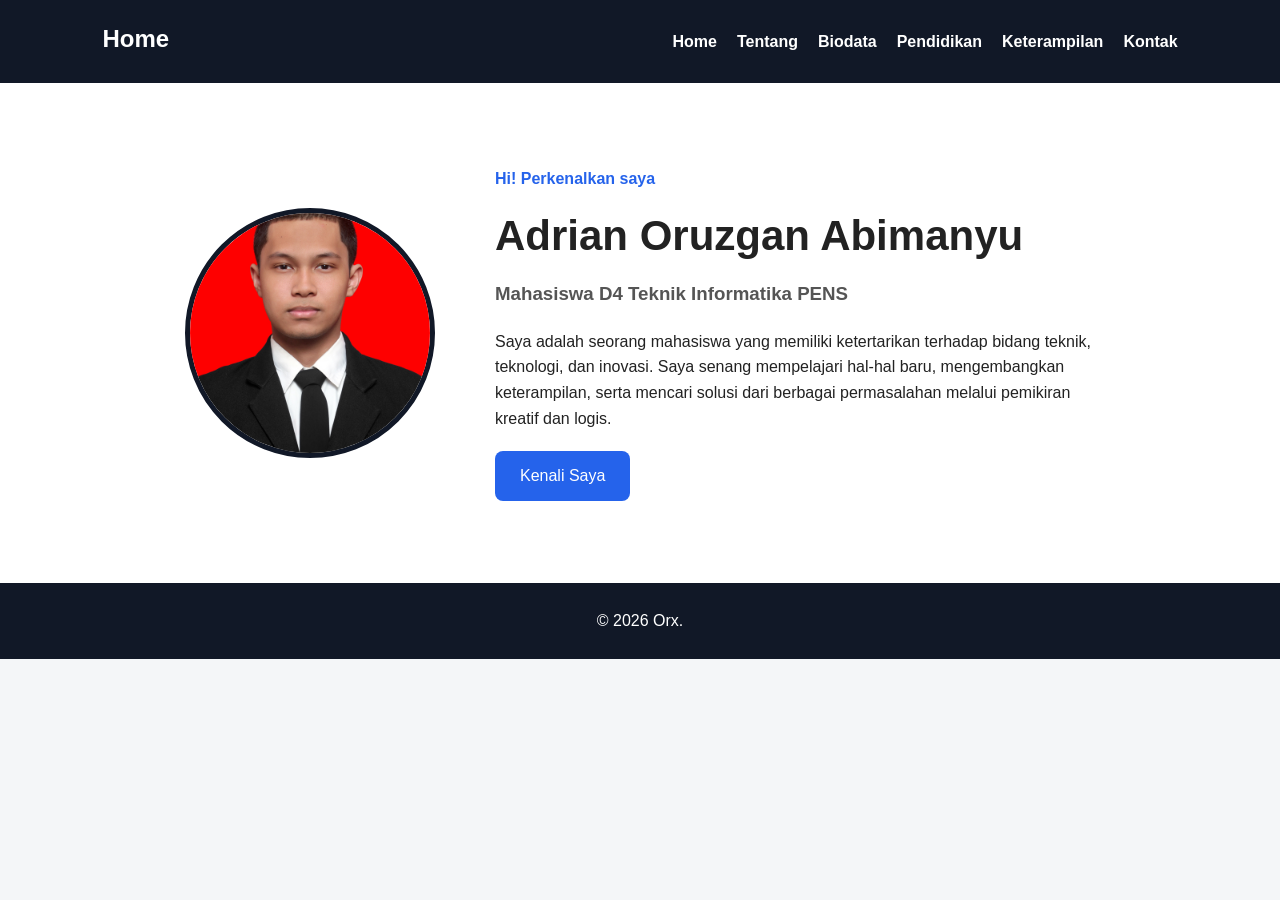
<file: index.html>
<!DOCTYPE html>
<html lang="id">

<head>
    <meta charset="UTF-8">
    <meta name="viewport" content="width=device-width, initial-scale=1.0">

    <title>Home - Adrian Oruzgan Abimanyu</title>

    <link rel="stylesheet" href="style.css">
</head>

<body>

    <header>
        <h2>Home</h2>

     <nav>
    <a href="index.html" class="page-link">Home</a>
    <a href="about.html" class="page-link">Tentang</a>
    <a href="biodata.html" class="page-link">Biodata</a>
    <a href="pendidikan.html" class="page-link">Pendidikan</a>
    <a href="keterampilan.html" class="page-link">Keterampilan</a>
    <a href="kontak.html" class="page-link">Kontak</a>
    </nav>
    </header>

    <section class="hero">

        <img src="image/pasfoto oruzgan newest.jpeg"
             alt="Foto Profil Adrian"
             class="profile-img">

        <div class="hero-text">

            <h4>Hi! Perkenalkan saya</h4>

            <h1>Adrian Oruzgan Abimanyu</h1>

            <h3>Mahasiswa D4 Teknik Informatika PENS</h3>

            <p>
                Saya adalah seorang mahasiswa yang memiliki ketertarikan
                terhadap bidang teknik, teknologi, dan inovasi.
                Saya senang mempelajari hal-hal baru, mengembangkan
                keterampilan, serta mencari solusi dari berbagai
                permasalahan melalui pemikiran kreatif dan logis.
            </p>

            <a href="about.html" class="button">
                Kenali Saya
            </a>

        </div>

    </section>

    <footer>
        <p>
            &copy; 2026 Orx.
        </p>
    </footer>


</body>

</html>
</file>
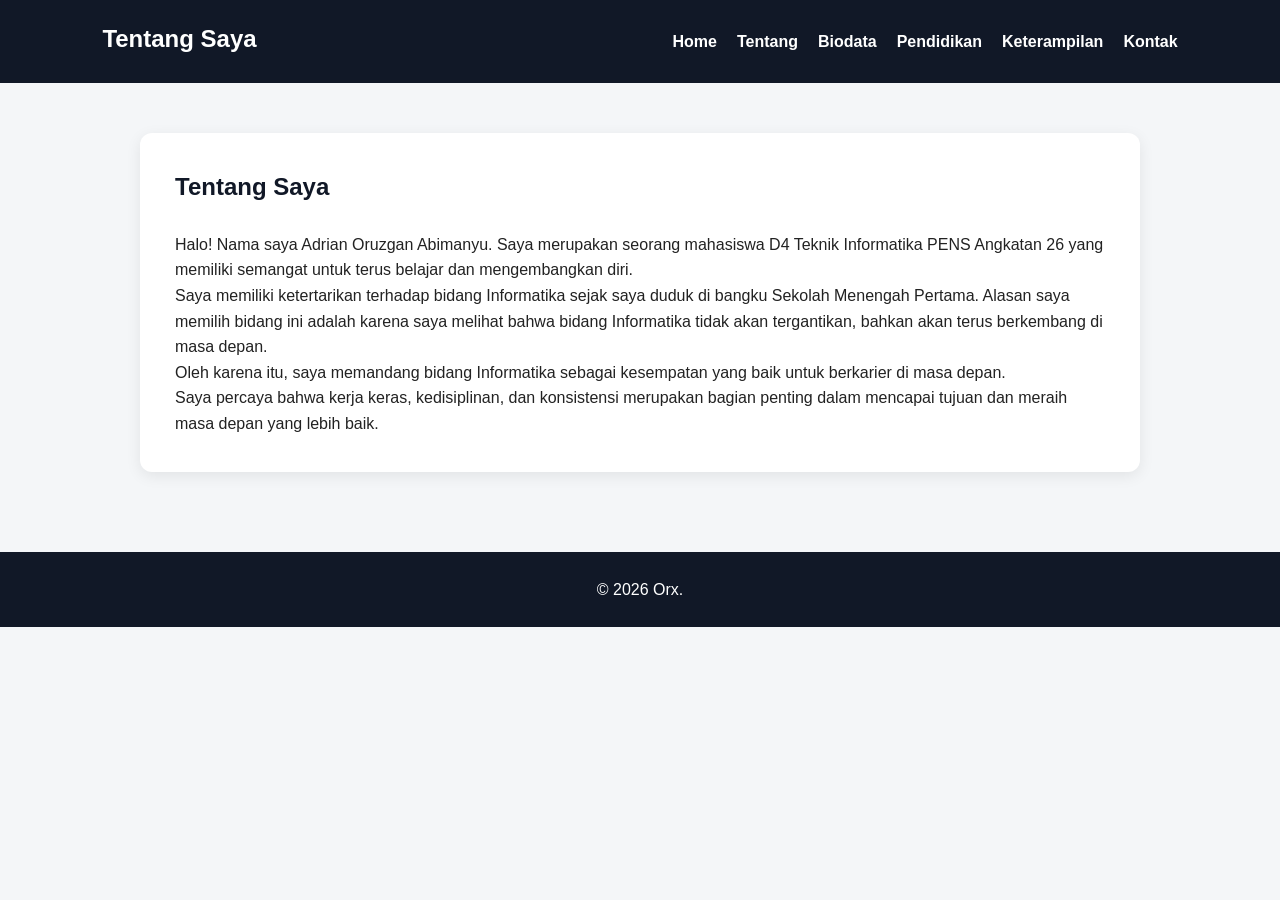
<file: about.html>
<!DOCTYPE html>
<html lang="id">

<head>
    <meta charset="UTF-8">
    <meta name="viewport" content="width=device-width, initial-scale=1.0">

    <title>Tentang Saya - Adrian Oruzgan Abimanyu</title>

    <link rel="stylesheet" href="style.css">
</head>

<body>

    <header>
        <h2>Tentang Saya</h2>

    <nav>
    <a href="index.html" class="page-link">Home</a>
    <a href="about.html" class="page-link">Tentang</a>
    <a href="biodata.html" class="page-link">Biodata</a>
    <a href="pendidikan.html" class="page-link">Pendidikan</a>
    <a href="keterampilan.html" class="page-link">Keterampilan</a>
    <a href="kontak.html" class="page-link">Kontak</a>
    </nav>
    </header>

    <main>

        <div class="container">

            <section class="card">

                <h2>Tentang Saya</h2>

                <p>
                    Halo! Nama saya Adrian Oruzgan Abimanyu.
                    Saya merupakan seorang mahasiswa D4 Teknik
                    Informatika PENS Angkatan 26 yang memiliki
                    semangat untuk terus belajar dan mengembangkan diri.
                </p>

                <p>
                    Saya memiliki ketertarikan terhadap bidang Informatika
                    sejak saya duduk di bangku Sekolah Menengah Pertama.
                    Alasan saya memilih bidang ini adalah karena saya
                    melihat bahwa bidang Informatika tidak akan tergantikan,
                    bahkan akan terus berkembang di masa depan.
                </p>

                <p>
                    Oleh karena itu, saya memandang bidang Informatika
                    sebagai kesempatan yang baik untuk berkarier
                    di masa depan.
                </p>

                <p>
                    Saya percaya bahwa kerja keras, kedisiplinan,
                    dan konsistensi merupakan bagian penting dalam
                    mencapai tujuan dan meraih masa depan yang lebih baik.
                </p>

            </section>

        </div>

    </main>

    <footer>
        <p>&copy; 2026 Orx.</p>
    </footer>


</body>

</html>
</file>
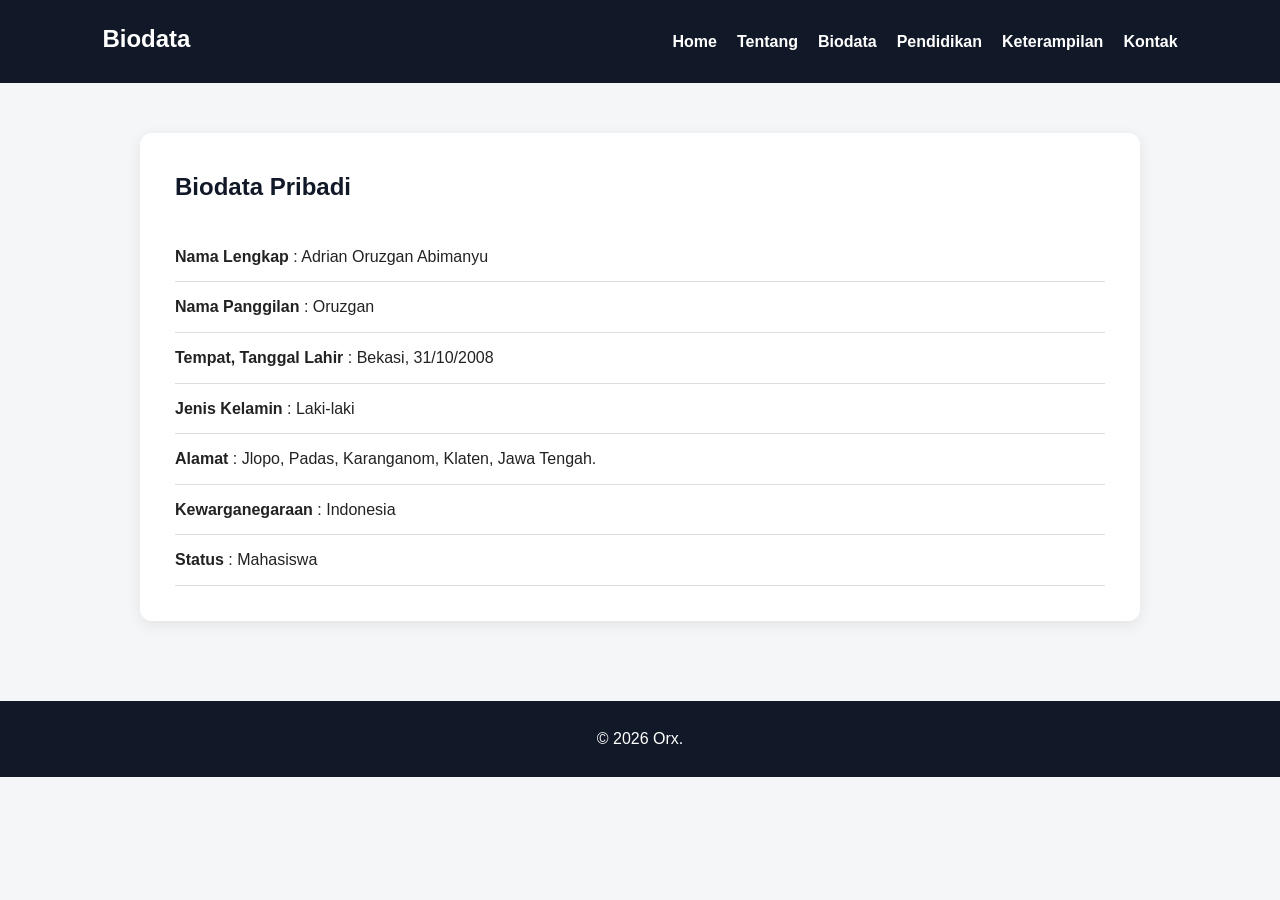
<file: biodata.html>
<!DOCTYPE html>
<html lang="id">

<head>
    <meta charset="UTF-8">
    <meta name="viewport" content="width=device-width, initial-scale=1.0">

    <title>Biodata - Adrian Oruzgan Abimanyu</title>

    <link rel="stylesheet" href="style.css">
</head>

<body>

    <header>
        <h2>Biodata</h2>

    <nav>
    <a href="index.html" class="page-link">Home</a>
    <a href="about.html" class="page-link">Tentang</a>
    <a href="biodata.html" class="page-link">Biodata</a>
    <a href="pendidikan.html" class="page-link">Pendidikan</a>
    <a href="keterampilan.html" class="page-link">Keterampilan</a>
    <a href="kontak.html" class="page-link">Kontak</a>
    </nav>
    </header>

    <main>

        <div class="container">

            <section class="card">

                <h2>Biodata Pribadi</h2>

                <ul class="biodata-list">

                    <li>
                        <strong>Nama Lengkap</strong>
                        : Adrian Oruzgan Abimanyu
                    </li>

                    <li>
                        <strong>Nama Panggilan</strong>
                        : Oruzgan
                    </li>

                    <li>
                        <strong>Tempat, Tanggal Lahir</strong>
                        : Bekasi, 31/10/2008
                    </li>

                    <li>
                        <strong>Jenis Kelamin</strong>
                        : Laki-laki
                    </li>

                    <li>
                        <strong>Alamat</strong>
                        : Jlopo, Padas, Karanganom, Klaten, Jawa Tengah.
                    </li>

                    <li>
                        <strong>Kewarganegaraan</strong>
                        : Indonesia
                    </li>

                    <li>
                        <strong>Status</strong>
                        : Mahasiswa
                    </li>

                </ul>

            </section>

        </div>

    </main>

    <footer>
        <p>&copy; 2026 Orx.</p>
    </footer>


</body>

</html>
</file>
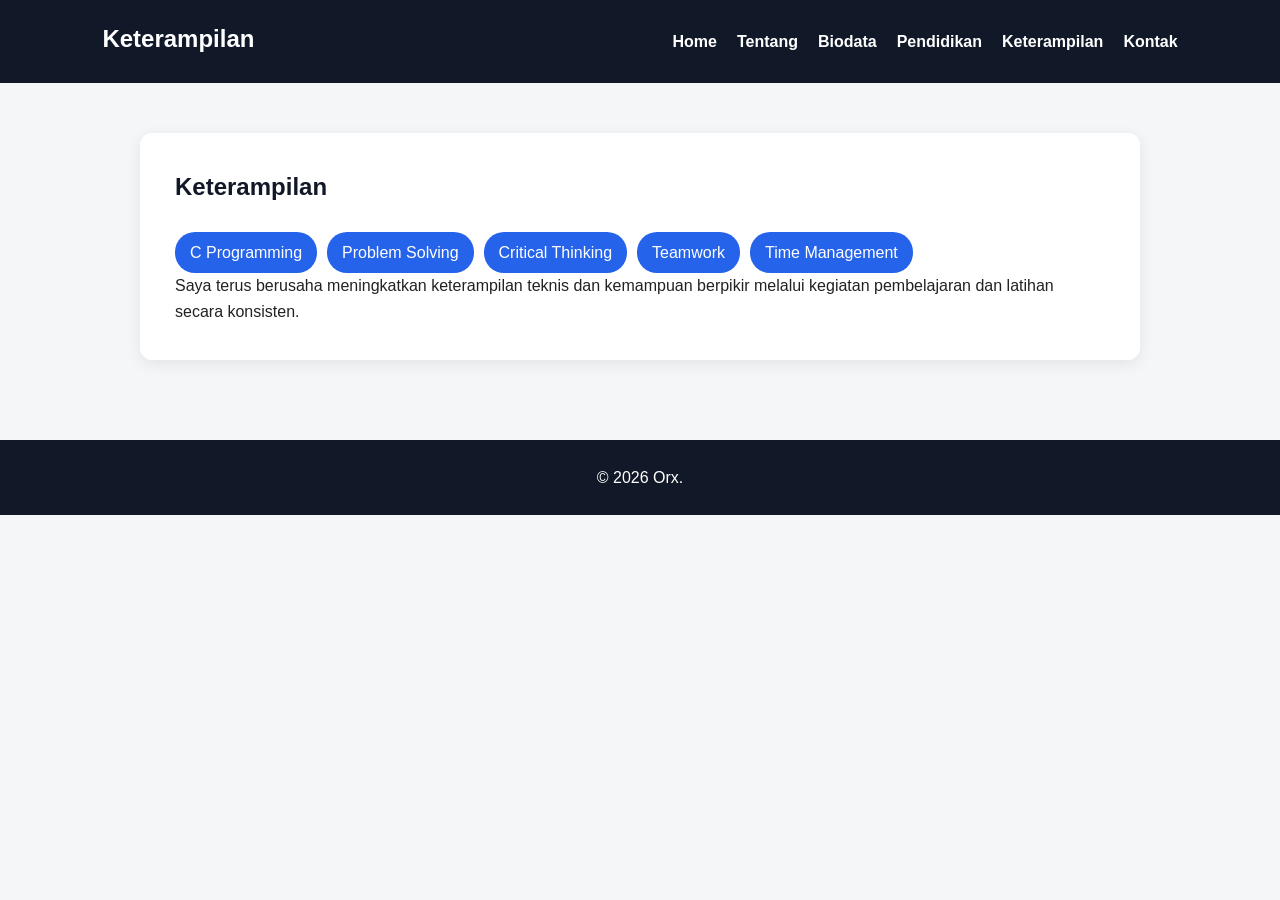
<file: keterampilan.html>
<!DOCTYPE html>
<html lang="id">

<head>
    <meta charset="UTF-8">
    <meta name="viewport" content="width=device-width, initial-scale=1.0">

    <title>Keterampilan - Adrian Oruzgan Abimanyu</title>

    <link rel="stylesheet" href="style.css">
</head>

<body>

    <header>
        <h2>Keterampilan</h2>

            <nav>
    <a href="index.html" class="page-link">Home</a>
    <a href="about.html" class="page-link">Tentang</a>
    <a href="biodata.html" class="page-link">Biodata</a>
    <a href="pendidikan.html" class="page-link">Pendidikan</a>
    <a href="keterampilan.html" class="page-link">Keterampilan</a>
    <a href="kontak.html" class="page-link">Kontak</a>
    </nav>
    </header>

    <main>

        <div class="container">

            <section class="card">

                <h2>Keterampilan</h2>

                <div class="skills">

    
                    <span class="skill">C Programming</span>
                    <span class="skill">Problem Solving</span>
                    <span class="skill">Critical Thinking</span>
                    <span class="skill">Teamwork</span>
                    <span class="skill">Time Management</span>

                </div>

                <p>
                    Saya terus berusaha meningkatkan keterampilan
                    teknis dan kemampuan berpikir melalui kegiatan
                    pembelajaran dan latihan secara konsisten.
                </p>

            </section>

        </div>

    </main>

    <footer>
        <p>&copy; 2026 Orx.</p>
    </footer>


</body>

</html>
</file>
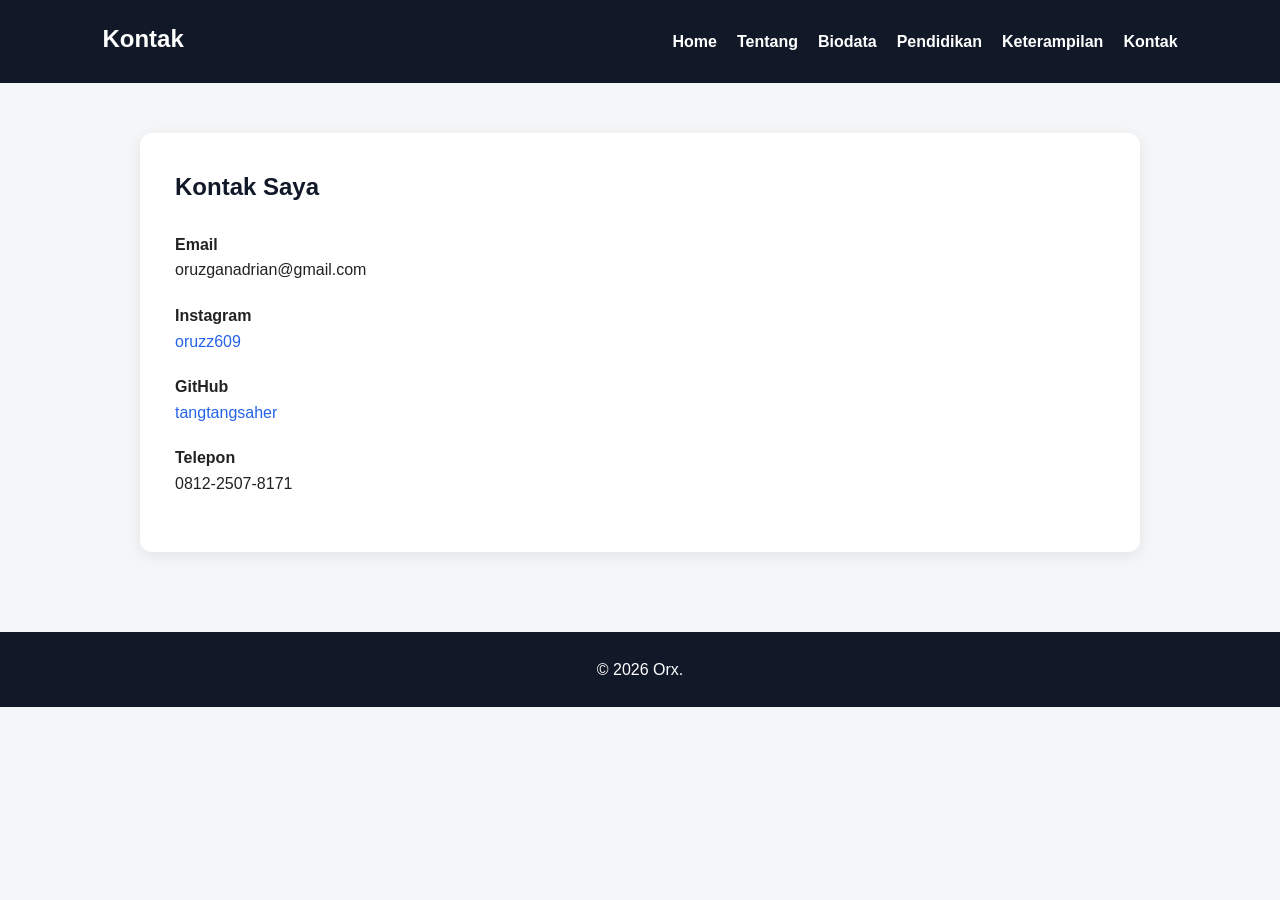
<file: kontak.html>
<!DOCTYPE html>
<html lang="id">

<head>
    <meta charset="UTF-8">
    <meta name="viewport" content="width=device-width, initial-scale=1.0">

    <title>Kontak - Adrian Oruzgan Abimanyu</title>

    <link rel="stylesheet" href="style.css">
</head>

<body>

    <header>
        <h2>Kontak</h2>

            <nav>
    <a href="index.html" class="page-link">Home</a>
    <a href="about.html" class="page-link">Tentang</a>
    <a href="biodata.html" class="page-link">Biodata</a>
    <a href="pendidikan.html" class="page-link">Pendidikan</a>
    <a href="keterampilan.html" class="page-link">Keterampilan</a>
    <a href="kontak.html" class="page-link">Kontak</a>
    </nav>
    </header>

    <main>

        <div class="container">

            <section class="card">

                <h2>Kontak Saya</h2>

                <div class="contact-item">
                    <strong>Email</strong>
                    <p>oruzganadrian@gmail.com</p>
                </div>

                <div class="contact-item">
                    <strong>Instagram</strong>
                    <p>
                        <a href="https://www.instagram.com/oruzz609/"
                           target="_blank">
                            oruzz609
                        </a>
                    </p>
                </div>

                <div class="contact-item">
                    <strong>GitHub</strong>
                    <p>
                        <a href="https://github.com/tangtangsaher"
                           target="_blank">
                            tangtangsaher
                        </a>
                    </p>
                </div>

                <div class="contact-item">
                    <strong>Telepon</strong>
                    <p>0812-2507-8171</p>
                </div>

            </section>

        </div>

    </main>

    <footer>
        <p>&copy; 2026 Orx.</p>
    </footer>

    <script>
    window.addEventListener("load", function () {
        document.body.classList.add("page-loaded");
    });

    document.querySelectorAll("a").forEach(function (link) {
        link.addEventListener("click", function (event) {

            const tujuan = link.getAttribute("href");

            // Abaikan link kosong atau link eksternal
            if (!tujuan || tujuan.startsWith("#") || link.target === "_blank") {
                return;
            }

            event.preventDefault();

            document.body.classList.remove("page-loaded");
            document.body.classList.add("page-exit");

            setTimeout(function () {
                window.location.href = tujuan;
            }, 400);
        });
    });
</script>

</body>

</html>
</file>
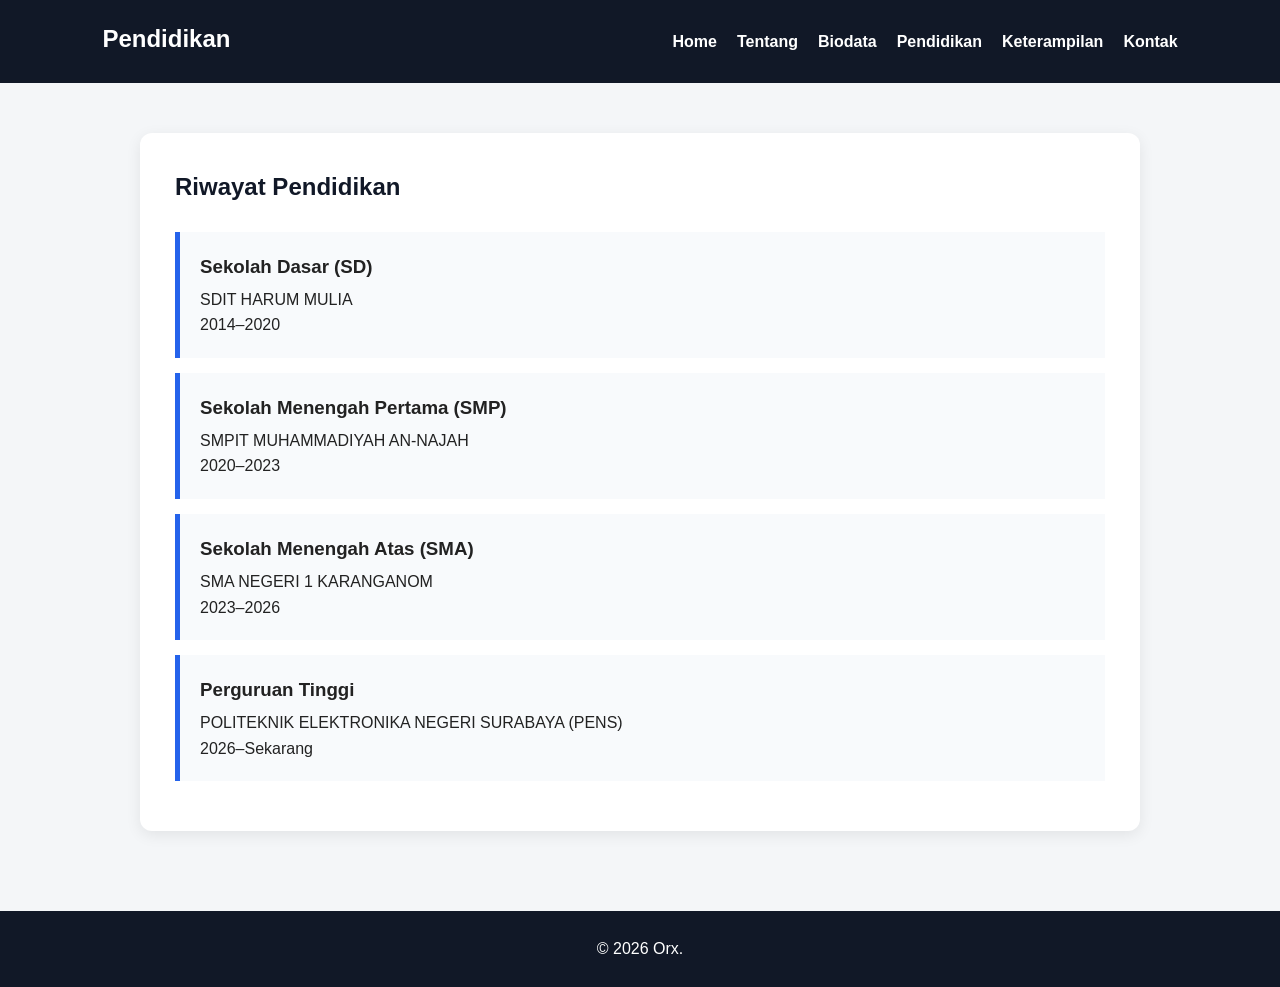
<file: pendidikan.html>
<!DOCTYPE html>
<html lang="id">

<head>
    <meta charset="UTF-8">
    <meta name="viewport" content="width=device-width, initial-scale=1.0">

    <title>Pendidikan - Adrian Oruzgan Abimanyu</title>

    <link rel="stylesheet" href="style.css">
</head>

<body>

    <header>
        <h2>Pendidikan</h2>

            <nav>
    <a href="index.html" class="page-link">Home</a>
    <a href="about.html" class="page-link">Tentang</a>
    <a href="biodata.html" class="page-link">Biodata</a>
    <a href="pendidikan.html" class="page-link">Pendidikan</a>
    <a href="keterampilan.html" class="page-link">Keterampilan</a>
    <a href="kontak.html" class="page-link">Kontak</a>
    </nav>
    </header>

    <main>

        <div class="container">

            <section class="card">

                <h2>Riwayat Pendidikan</h2>

                <div class="education-item">
                    <h3>Sekolah Dasar (SD)</h3>
                    <p>SDIT HARUM MULIA</p>
                    <p>2014–2020</p>
                </div>

                <div class="education-item">
                    <h3>Sekolah Menengah Pertama (SMP)</h3>
                    <p>SMPIT MUHAMMADIYAH AN-NAJAH</p>
                    <p>2020–2023</p>
                </div>

                <div class="education-item">
                    <h3>Sekolah Menengah Atas (SMA)</h3>
                    <p>SMA NEGERI 1 KARANGANOM</p>
                    <p>2023–2026</p>
                </div>

                <div class="education-item">
                    <h3>Perguruan Tinggi</h3>
                    <p>
                        POLITEKNIK ELEKTRONIKA NEGERI SURABAYA (PENS)
                    </p>
                    <p>2026–Sekarang</p>
                </div>

            </section>

        </div>

    </main>

    <footer>
        <p>&copy; 2026 Orx.</p>
    </footer>


</body>

</html>
</file>
<file: style.css>
/* RESET */
* {
    margin: 0;
    padding: 0;
    box-sizing: border-box;
}

html {
    scroll-behavior: smooth;
}

body {
    font-family: Arial, sans-serif;
    background: #f4f6f8;
    color: #222;
    line-height: 1.6;
}


/* HEADER */
header {
    background: #111827;
    color: white;
    padding: 20px 8%;
    display: flex;
    justify-content: space-between;
    align-items: center;
    flex-wrap: wrap;
}

header h2 {
    margin-bottom: 5px;
}

nav {
    display: flex;
    gap: 20px;
    flex-wrap: wrap;
}

nav a {
    color: white;
    text-decoration: none;
    font-weight: bold;
}

nav a:hover {
    color: #60a5fa;
}


/* HERO */
.hero {
    min-height: 500px;
    padding: 70px 10%;
    display: flex;
    align-items: center;
    justify-content: center;
    gap: 60px;
    background: white;
}

.profile-img {
    width: 250px;
    height: 250px;
    object-fit: cover;
    border-radius: 50%;
    border: 5px solid #111827;
}

.hero-text {
    max-width: 600px;
}

.hero-text h4 {
    color: #2563eb;
    margin-bottom: 10px;
}

.hero-text h1 {
    font-size: 42px;
    margin-bottom: 10px;
}

.hero-text h3 {
    margin-bottom: 20px;
    color: #555;
}


/* BUTTON */
.button {
    display: inline-block;
    margin-top: 20px;
    padding: 12px 25px;
    background: #2563eb;
    color: white;
    text-decoration: none;
    border-radius: 8px;
}

.button:hover {
    background: #1d4ed8;
}


/* MAIN */
main {
    padding: 50px 8%;
}

.container {
    max-width: 1000px;
    margin: auto;
}


/* CARD */
.card {
    background: white;
    padding: 35px;
    margin-bottom: 30px;
    border-radius: 12px;
    box-shadow: 0 4px 15px rgba(0, 0, 0, 0.08);
}

.card h2 {
    margin-bottom: 25px;
    color: #111827;
}


/* BIODATA */
.biodata-list {
    list-style: none;
}

.biodata-list li {
    padding: 12px 0;
    border-bottom: 1px solid #ddd;
}


/* PENDIDIKAN */
.education-item {
    padding: 20px;
    margin-bottom: 15px;
    border-left: 5px solid #2563eb;
    background: #f8fafc;
}

.education-item h3 {
    margin-bottom: 5px;
}


/* SKILLS */
.skills,
.hobbies {
    display: flex;
    flex-wrap: wrap;
    gap: 10px;
}

.skill,
.hobby {
    background: #2563eb;
    color: white;
    padding: 8px 15px;
    border-radius: 20px;
}


/* CONTACT */
.contact-item {
    margin-bottom: 20px;
}

.contact-item a {
    color: #2563eb;
    text-decoration: none;
}


/* FOOTER */
footer {
    text-align: center;
    padding: 25px;
    background: #111827;
    color: white;
}
</file>
